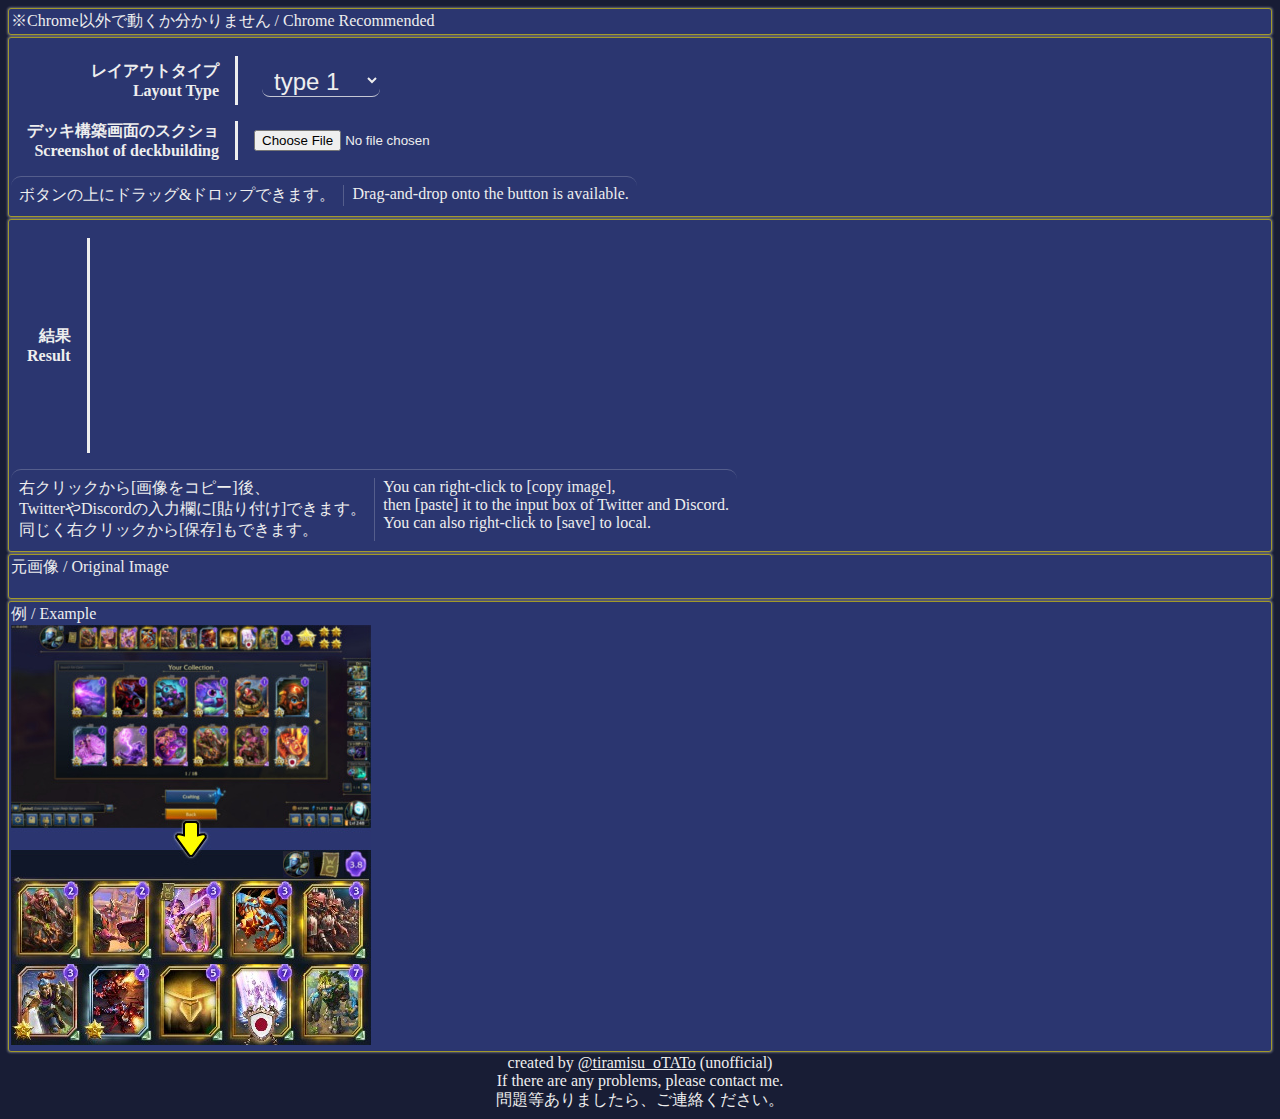
<file: index.html>
<!DOCTYPE html>
<html xmlns="http://www.w3.org/1999/xhtml" lang="ja" xml:lang="ja" xmlns:og="http://ogp.me/ns#">

<head>
	<meta charset="utf-8">
	<meta name="twitter:card" content="summary_large_image" />
	<meta name="twitter:creator" content="@tiramisu_oTATo" />
	<meta property="og:title" content="Twitter用ミニマスデッキ画像自動レイアウトツール" />
	<meta property="og:type" content="website" />
	<meta property="og:url" content="https://thiramisu.github.io/Minion-Masters-Deck-Image-Auto-Layout-Tool/index.html" />
	<meta property="og:image"
		content="https://thiramisu.github.io/Minion-Masters-Deck-Image-Auto-Layout-Tool/thumbnail.jpg" />
	<meta property="og:description" content="Twitterにミニマスのデッキを簡単にかっこよく載っけるためのツール" />
	<title>ミニマスデッキ画像自動レイアウトツール</title>
	<link rel="stylesheet" href="minimas.css" />
	<link rel="icon" type="image/png" href="icon.png" />
	<script src="minimas.js" defer></script>
</head>

<body>
	<div class="label">※Chrome以外で動くか分かりません / Chrome Recommended</div>
	<div class="label">
		<table class="filter--table">
			<tr>
				<th class="filter--th">レイアウトタイプ<br />Layout Type</th>
				<td class="filter--td">
					<select id="layout" class="input select">
						<option value="0">type 0</option>
						<option value="1">type 1</option>
						<option value="3">type 1-B</option>
						<option value="2">type 2</option>
					</select>
				</td>
			</tr>
			<tr>
				<th class="filter--th">デッキ構築画面のスクショ<br />Screenshot of deckbuilding</th>
				<td class="filter--td">
					<input type="file" accept=".png,.jpg" id="image">
				</td>
			</tr>
		</table>
		<div class="flex-row attention">
			<div>ボタンの上にドラッグ&ドロップできます。</div>
			<div class="vertical-line"></div>
			<div>Drag-and-drop onto the button is available.</div>
		</div>
	</div>
	<div class="label">
		<table class="filter--table">
			<tr>
				<th class="filter--th">結果<br />Result</th>
				<td class="filter--td">
					<div id="warning" class="warning"></div>
					<canvas id="canvas" class="canvas" width="360" height="195"></canvas>
				</td>
			</tr>
		</table>
		<div class="flex-row attention">
			<div>
				右クリックから[画像をコピー]後、<br />
				TwitterやDiscordの入力欄に[貼り付け]できます。<br />
				同じく右クリックから[保存]もできます。
			</div>
			<div class="vertical-line"></div>
			<div>
				You can right-click to [copy image],<br />
				then [paste] it to the input box of Twitter and Discord.<br />
				You can also right-click to [save] to local.
			</div>
		</div>
	</div>
	<div class="label">元画像 / Original Image<br />
		<img id="preview" class="preview">
	</div>
	<div class="label">例 / Example<br />
		<img src="example.jpg">
	</div>
	<footer class="center">created by <a href="https://twitter.com/tiramisu_oTATo" class="link">@tiramisu_oTATo</a>
		(unofficial)<br>If there are any problems, please contact me.<br>問題等ありましたら、ご連絡ください。</footer>
</body>

</html>
</file>
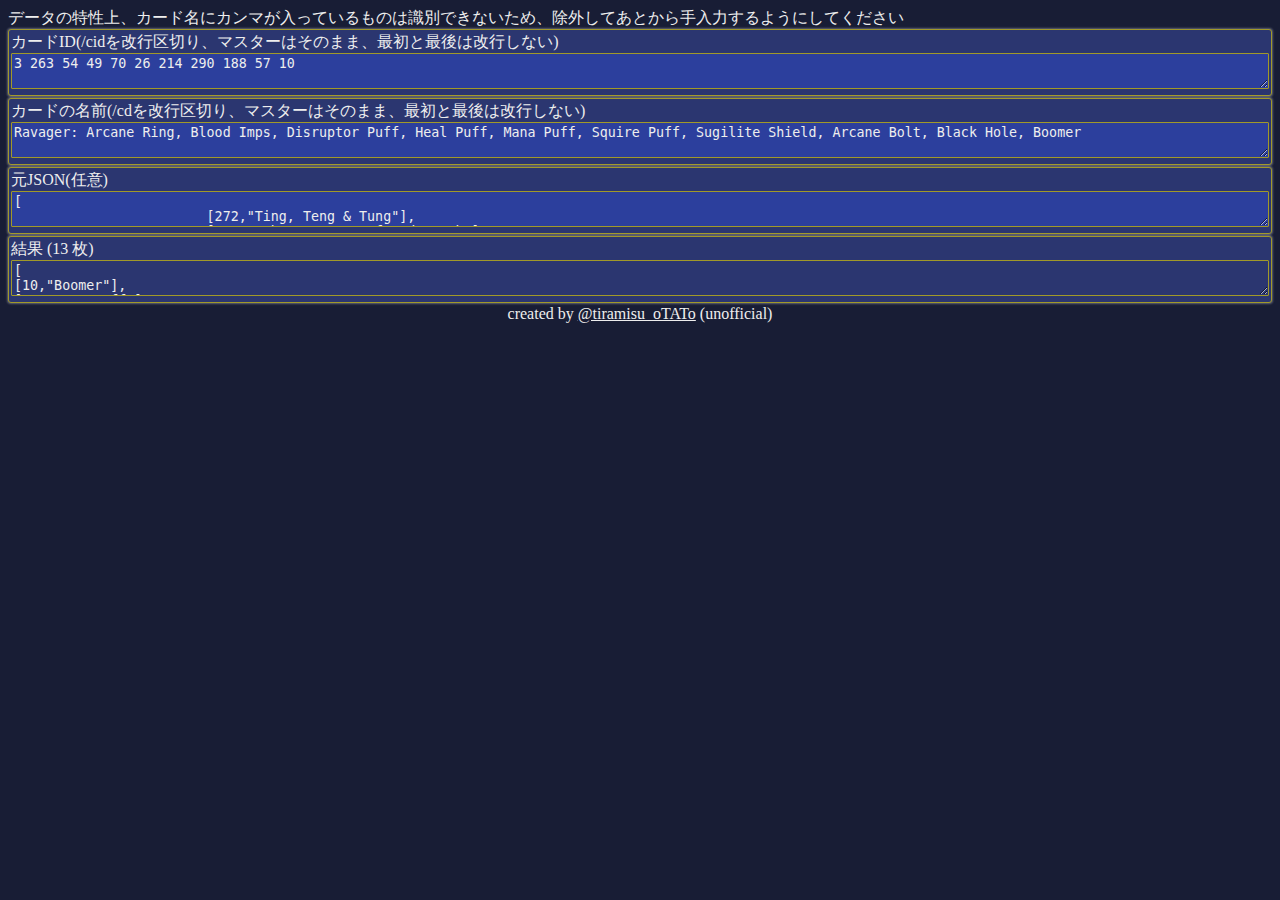
<file: card-list-getter.html>
<!DOCTYPE html>
<html xmlns="http://www.w3.org/1999/xhtml" lang="ja" xml:lang="ja" xmlns:og="http://ogp.me/ns#">

<head>
	<meta charset="utf-8">
	<title>ミニマスカードID取得ツール</title>
	<link rel="stylesheet" href="minimas.css" />
	<link rel="icon" type="image/png" href="icon.png" />
	<script src="card-list-getter.js" defer></script>
</head>

<body>
	<label>
		データの特性上、カード名にカンマが入っているものは識別できないため、除外してあとから手入力するようにしてください
	</label>
	<label class="label">
		カードID(/cidを改行区切り、マスターはそのまま、最初と最後は改行しない)<br />
		<textarea id="cid" class="textarea">3 263 54 49 70 26 214 290 188 57 10</textarea>
	</label>
	<label class="label">
		カードの名前(/cdを改行区切り、マスターはそのまま、最初と最後は改行しない)<br />
		<textarea id="cd"
			class="textarea">Ravager: Arcane Ring, Blood Imps, Disruptor Puff, Heal Puff, Mana Puff, Squire Puff, Sugilite Shield, Arcane Bolt, Black Hole, Boomer</textarea>
	</label>
	<label class="label">
		元JSON(任意)<br />
		<textarea id="default-json" class="textarea">[
			[272,"Ting, Teng & Tung"],
			[275,"Jahun, Keeper of Jadespark"],
			[299,"Mar'Dred, Prince of Nightmares"]
]</textarea>
	</label>
	<label class="label">
		結果 (<span id="card-count">0</span> 枚)<br />
		<textarea id="output" class="textarea" readonly></textarea>
	</label>
	<footer class="center">created by <a href="https://twitter.com/tiramisu_oTATo" class="link">@tiramisu_oTATo</a>
		(unofficial)</footer>
</body>

</html>
</file>
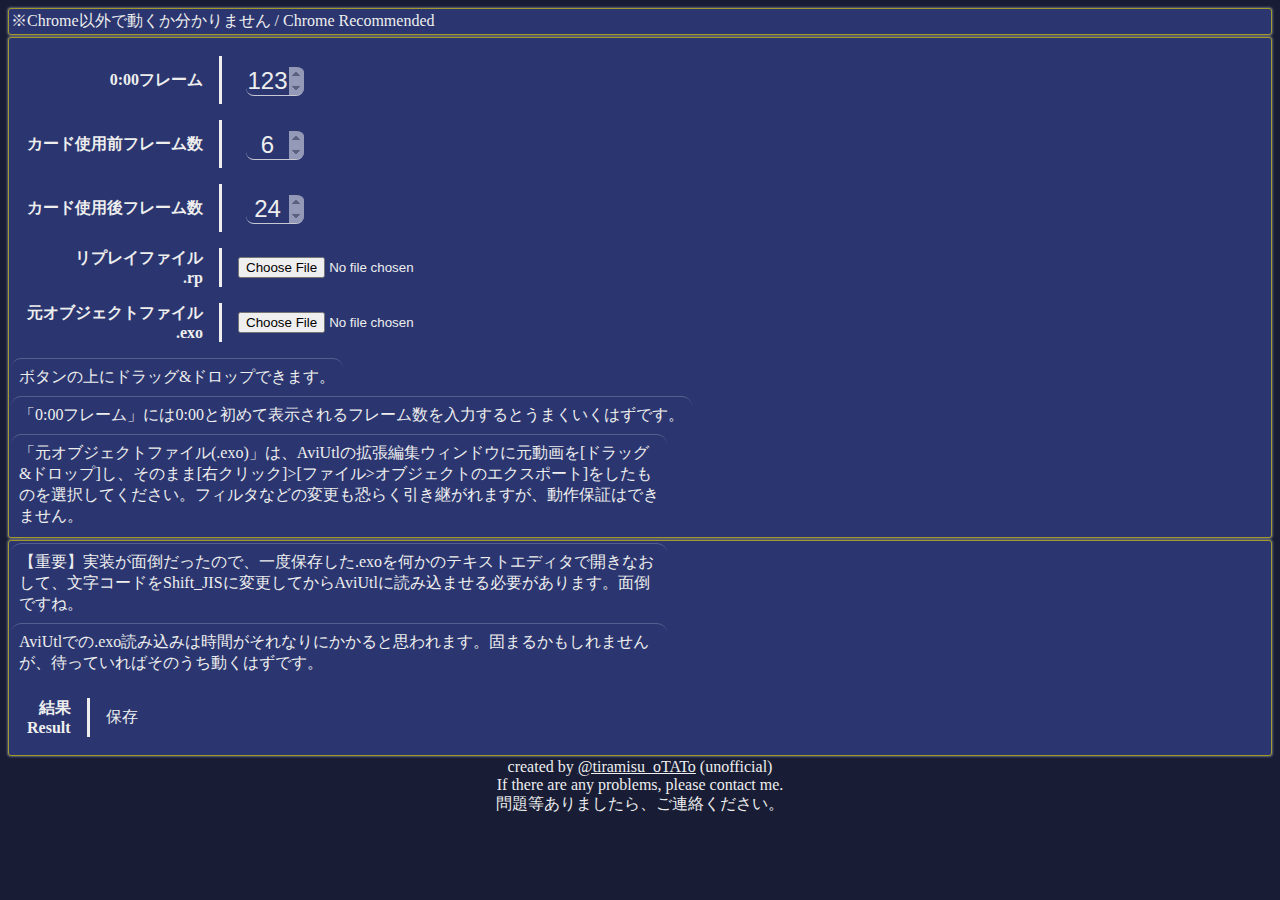
<file: exo_getter.html>
<!DOCTYPE html>
<html xmlns="http://www.w3.org/1999/xhtml" lang="ja" xml:lang="ja" xmlns:og="http://ogp.me/ns#">

<head>
  <meta charset="utf-8">
  <title>ミニマスリプレイからの.exo取得ツール</title>
  <link rel="stylesheet" href="minimas.css" />
  <link rel="icon" type="image/png" href="icon.png" />
  <script src="exo_getter.js" defer></script>
</head>

<body>
  <div class="label">※Chrome以外で動くか分かりません / Chrome Recommended</div>
  <div class="label">
    <table class="filter--table">
      <tr>
        <th class="filter--th">0:00フレーム</th>
        <td class="filter--td">
          <input id="delta-frame" type="number" value="123" class="number2">
        </td>
      </tr>
      <tr>
        <th class="filter--th">カード使用前フレーム数</th>
        <td class="filter--td">
          <input id="frame-count-before-card-using" type="number" value="6" class="number2">
        </td>
      </tr>
      <tr>
        <th class="filter--th">カード使用後フレーム数</th>
        <td class="filter--td">
          <input id="frame-count-after-card-using" type="number" value="24" class="number2">
        </td>
      </tr>
      <tr>
        <th class="filter--th">リプレイファイル<br />.rp</th>
        <td class="filter--td">
          <input type="file" accept=".rp" id="replay-file">
        </td>
      </tr>
      <tr>
        <th class="filter--th">元オブジェクトファイル<br />.exo</th>
        <td class="filter--td">
          <input type="file" accept=".exo" id="exo-file">
        </td>
      </tr>
    </table>
    <div class="flex-row attention">
      <div>ボタンの上にドラッグ&ドロップできます。</div>
    </div>
    <div class="flex-row attention">
      <div>「0:00フレーム」には0:00と初めて表示されるフレーム数を入力するとうまくいくはずです。</div>
    </div>
    <div class="flex-row attention">
      <div class="attention-child">
        「元オブジェクトファイル(.exo)」は、AviUtlの拡張編集ウィンドウに元動画を[ドラッグ&ドロップ]し、そのまま[右クリック]>[ファイル>オブジェクトのエクスポート]をしたものを選択してください。フィルタなどの変更も恐らく引き継がれますが、動作保証はできません。
      </div>
    </div>
  </div>
  <div class="label">
    <div class="flex-row attention">
      <div class="attention-child">
        【重要】実装が面倒だったので、一度保存した.exoを何かのテキストエディタで開きなおして、文字コードをShift_JISに変更してからAviUtlに読み込ませる必要があります。面倒ですね。
      </div>
    </div>
    <div class="flex-row attention">
      <div class="attention-child">
        AviUtlでの.exo読み込みは時間がそれなりにかかると思われます。固まるかもしれませんが、待っていればそのうち動くはずです。
      </div>
    </div>
    <table class="filter--table">
      <tr>
        <th class="filter--th">結果<br />Result</th>
        <td class="filter--td">
          <div id="warning" class="warning"></div>
          <a id="result" class="link">保存</a>
        </td>
      </tr>
    </table>
  </div>
  <footer class="center">created by <a href="https://twitter.com/tiramisu_oTATo" class="link">@tiramisu_oTATo</a>
    (unofficial)<br>If there are any problems, please contact me.<br>問題等ありましたら、ご連絡ください。</footer>
</body>

</html>
</file>
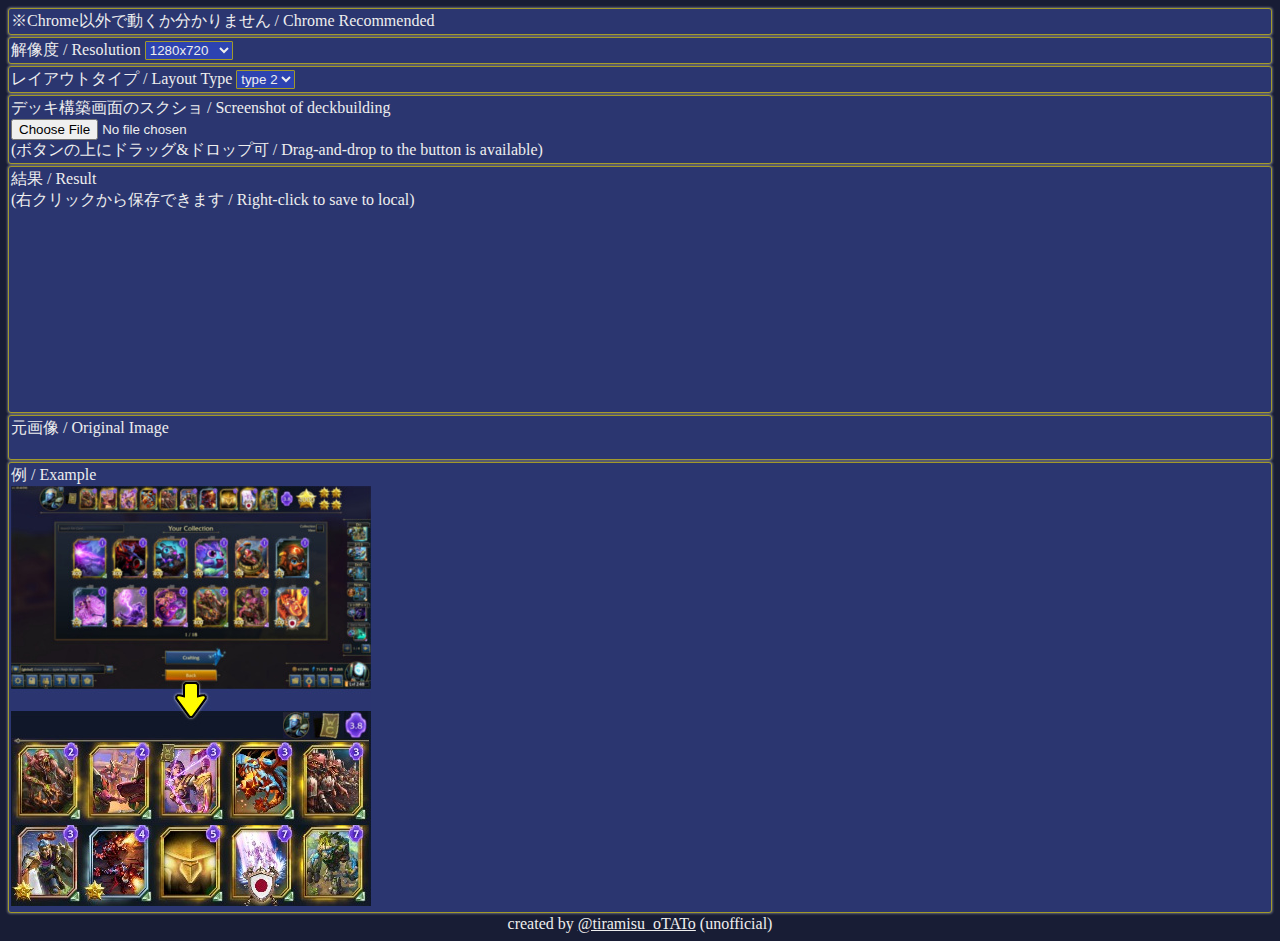
<file: index copy.html>
<!DOCTYPE html>
<html xmlns="http://www.w3.org/1999/xhtml" lang="ja" xml:lang="ja" xmlns:og="http://ogp.me/ns#">

<head>
	<meta charset="utf-8">
	<meta name="twitter:card" content="summary_large_image" />
	<meta name="twitter:creator" content="@tiramisu_oTATo" />
	<meta property="og:title" content="Minion Masters Deck Image Auto Layout Tool for Twitter" />
	<meta property="og:type" content="website" />
	<meta property="og:url" content="https://usuba.rosx.net/MinionMasters" />
	<meta property="og:image" content="https://usuba.rosx.net/MinionMasters/thumbnail.jpg" />
	<meta property="og:description" content="Relayouting Tool of Minion Masters' Deck Image to visualize cooler and easier on Twitter / Twitterにミニマスのデッキを簡単にかっこよく載っけるためのツール"/>
	<title>ミニマスデッキ画像自動レイアウトツール / Minion Masters Deck Image Auto Layout Tool</title>
	<script src="minimas.js"></script>
	<style>
		body {
			background-color: rgb(24, 29, 53);
			color: #eee;
			display: flex;
			flex-direction: column;
		}

		.canvas {
			height: 195px;
			width: 360px;
		}

		.label {
			background-color: rgb(43, 54, 112);
			border: 1px solid #a19929;
			border-radius: 3px;
			box-shadow: 0 0 2px 1px rgba(255, 255, 255, 0.3);
			margin-bottom: 2px;
			padding: 2px;
		}

		.select {
			background-color: rgb(45, 67, 177);
			color: #eee;
			border: 1px solid #a19929;
			border-radius: 1px;
		}

		.preview {
			width: 100%;
		}

		.link,
		.link:visited {
			color: #eee;
			text-decoration: underline
		}

		.center {
			text-align: center;
		}
	</style>
</head>

<body>
	<div class="label">※Chrome以外で動くか分かりません / Chrome Recommended</div>
	<label class="label"><span class="title">解像度 / Resolution</span>
		<select id="resolution" class="select">
			<option value="100">1280x720</option>
			<option value="150">1920x1080</option>
		</select>
	</label>
	<label class="label"><span class="title">レイアウトタイプ / Layout Type</span>
		<select id="layout" class="select">
			<option value="0">type 1</option>
			<option value="1">type 2</option>
		</select>
	</label>
	<label class="label">
		デッキ構築画面のスクショ / Screenshot of deckbuilding<br />
		<input type="file" accept=".png,.jpg" id="image"><br />
		(ボタンの上にドラッグ&ドロップ可 / Drag-and-drop to the button is available)
	</label>
	<div class="label">結果 / Result<br />
		(右クリックから保存できます / Right-click to save to local)<br />
		<canvas id="canvas" class="canvas" width="360" height="195"></canvas>
	</div>
	<div class="label">元画像 / Original Image<br />
		<img id="preview" class="preview">
	</div>
	<div class="label">例 / Example<br />
		<img src="example.jpg">
	</div>
	<footer class="center">created by <a href="https://twitter.com/tiramisu_oTATo" class="link">@tiramisu_oTATo</a> (unofficial)</footer>
</body>

</html>
</file>
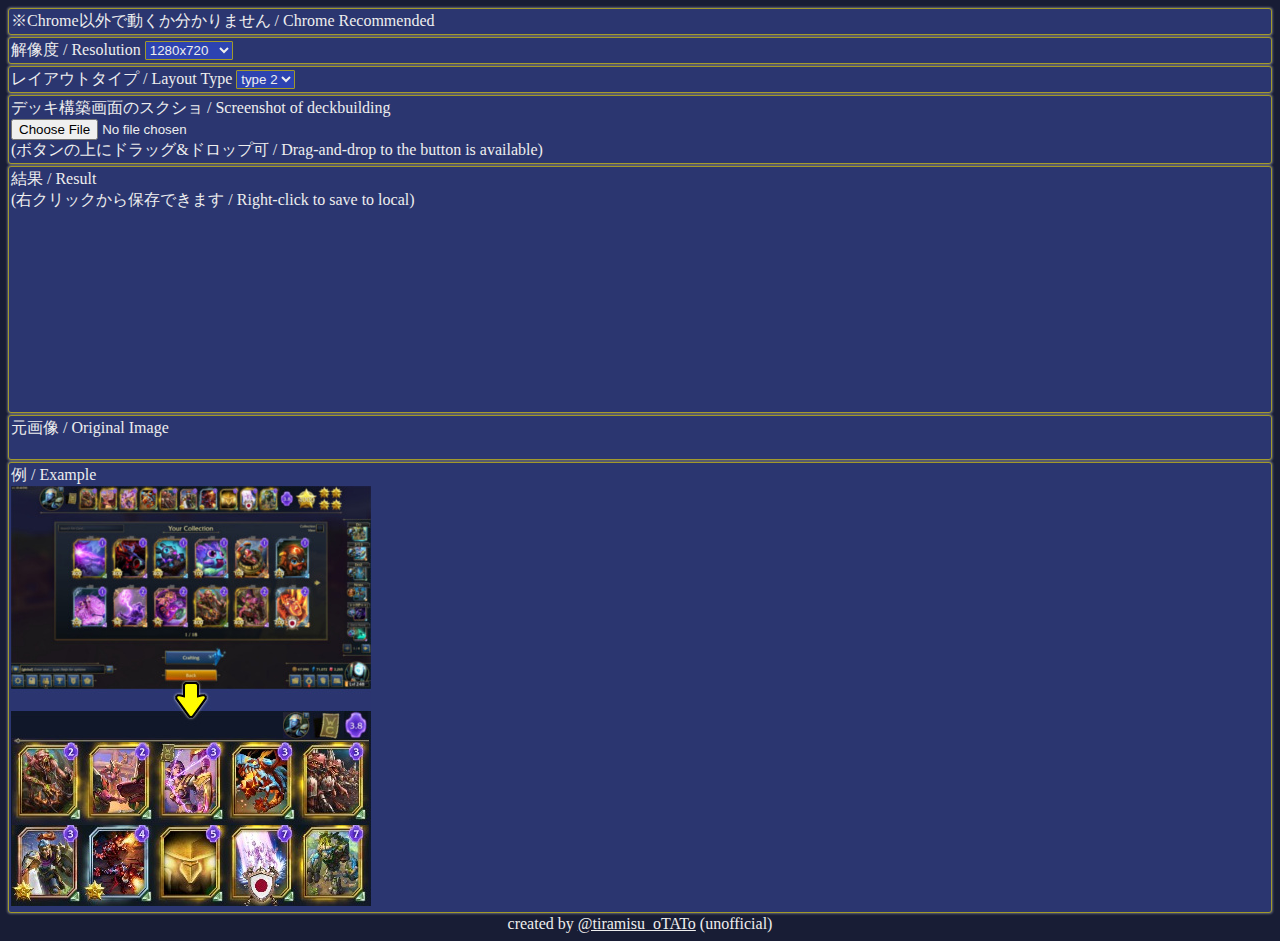
<file: index en.html>
<!DOCTYPE html>
<html xmlns="http://www.w3.org/1999/xhtml" lang="ja" xml:lang="ja" xmlns:og="http://ogp.me/ns#">

<head>
	<meta charset="utf-8">
	<meta name="twitter:card" content="summary_large_image" />
	<meta name="twitter:creator" content="@tiramisu_oTATo" />
	<meta property="og:title" content="Minion Masters Deck Image Auto Layout Tool for Twitter" />
	<meta property="og:type" content="website" />
	<meta property="og:url" content="https://thiramisu.github.io/Minion-Masters-Deck-Image-Auto-Layout-Tool/index_en.html" />
	<meta property="og:image" content="https://thiramisu.github.io/Minion-Masters-Deck-Image-Auto-Layout-Tool/thumbnail.jpg" />
	<meta property="og:description" content="Relayouting Tool of Minion Masters' Deck Image to visualize cooler and easier on Twitter / Twitterにミニマスのデッキを簡単にかっこよく載っけるためのツール"/>
	<title>ミニマスデッキ画像自動レイアウトツール / Minion Masters Deck Image Auto Layout Tool</title>
	<script src="minimas.js"></script>
	<style>
		body {
			background-color: rgb(24, 29, 53);
			color: #eee;
			display: flex;
			flex-direction: column;
		}

		.canvas {
			height: 195px;
			width: 360px;
		}

		.label {
			background-color: rgb(43, 54, 112);
			border: 1px solid #a19929;
			border-radius: 3px;
			box-shadow: 0 0 2px 1px rgba(255, 255, 255, 0.3);
			margin-bottom: 2px;
			padding: 2px;
		}

		.select {
			background-color: rgb(45, 67, 177);
			color: #eee;
			border: 1px solid #a19929;
			border-radius: 1px;
		}

		.preview {
			width: 100%;
		}

		.link,
		.link:visited {
			color: #eee;
			text-decoration: underline
		}

		.center {
			text-align: center;
		}
	</style>
</head>

<body>
	<div class="label">※Chrome以外で動くか分かりません / Chrome Recommended</div>
	<label class="label"><span class="title">解像度 / Resolution</span>
		<select id="resolution" class="select">
			<option value="100">1280x720</option>
			<option value="150">1920x1080</option>
		</select>
	</label>
	<label class="label"><span class="title">レイアウトタイプ / Layout Type</span>
		<select id="layout" class="select">
			<option value="0">type 1</option>
			<option value="1">type 2</option>
		</select>
	</label>
	<label class="label">
		デッキ構築画面のスクショ / Screenshot of deckbuilding<br />
		<input type="file" accept=".png,.jpg" id="image"><br />
		(ボタンの上にドラッグ&ドロップ可 / Drag-and-drop to the button is available)
	</label>
	<div class="label">結果 / Result<br />
		(右クリックから保存できます / Right-click to save to local)<br />
		<canvas id="canvas" class="canvas" width="360" height="195"></canvas>
	</div>
	<div class="label">元画像 / Original Image<br />
		<img id="preview" class="preview">
	</div>
	<div class="label">例 / Example<br />
		<img src="example.jpg">
	</div>
	<footer class="center">created by <a href="https://twitter.com/tiramisu_oTATo" class="link">@tiramisu_oTATo</a> (unofficial)</footer>
</body>

</html>
</file>
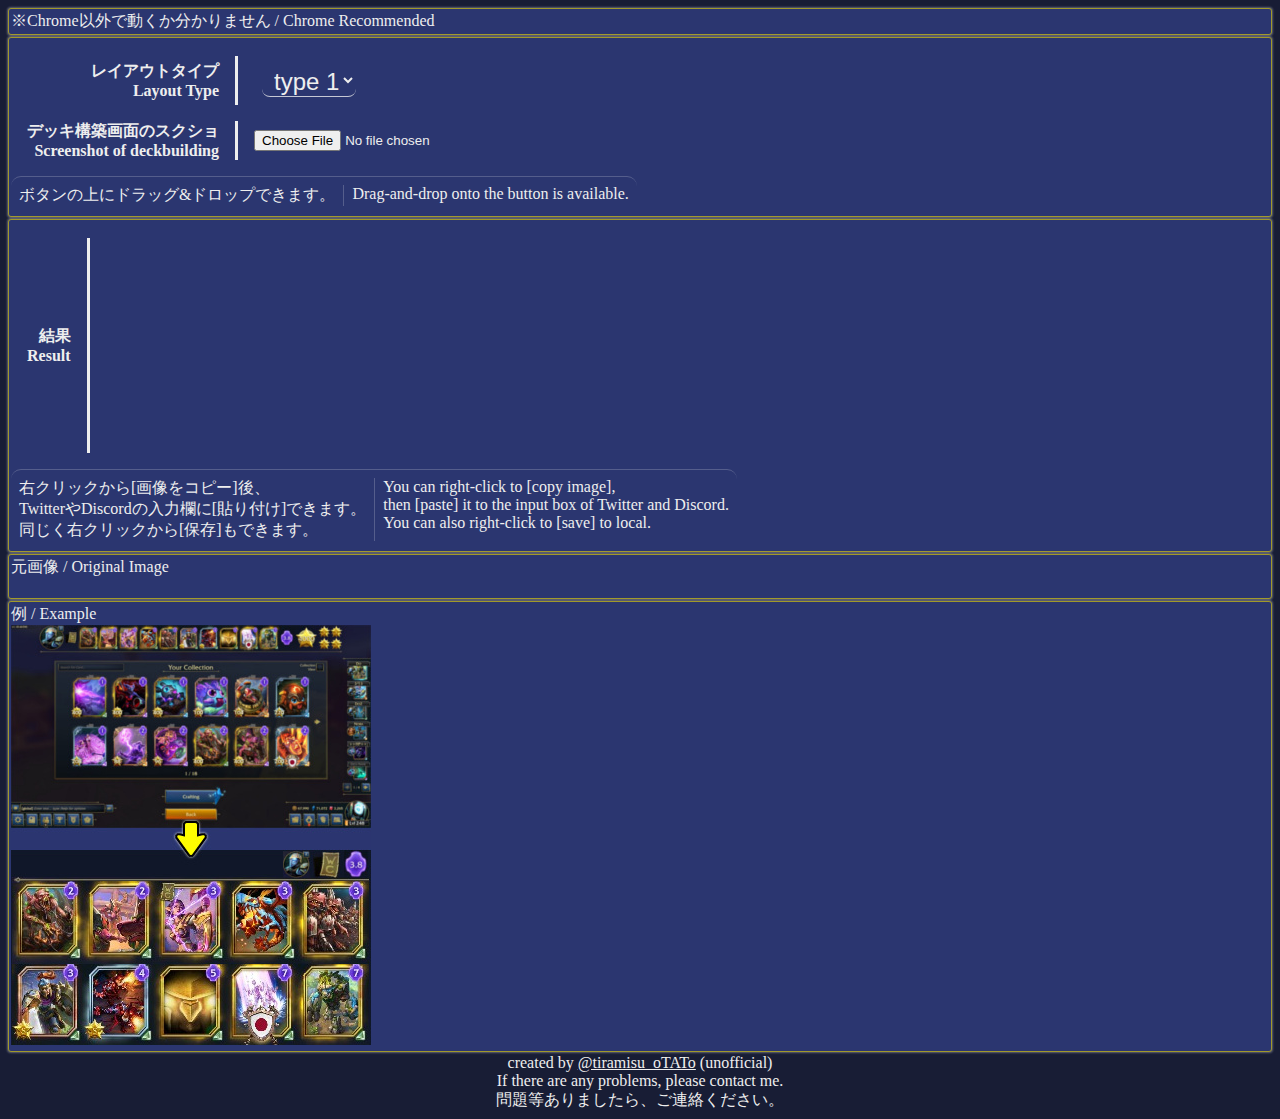
<file: index_en.html>
<!DOCTYPE html>
<html xmlns="http://www.w3.org/1999/xhtml" lang="ja" xml:lang="ja" xmlns:og="http://ogp.me/ns#">

<head>
	<meta charset="utf-8">
	<meta name="twitter:card" content="summary_large_image" />
	<meta name="twitter:creator" content="@tiramisu_oTATo" />
	<meta property="og:title" content="Minion Masters Deck Image Auto Layout Tool for Twitter" />
	<meta property="og:type" content="website" />
	<meta property="og:url"
		content="https://thiramisu.github.io/Minion-Masters-Deck-Image-Auto-Layout-Tool/index_en.html" />
	<meta property="og:image"
		content="https://thiramisu.github.io/Minion-Masters-Deck-Image-Auto-Layout-Tool/thumbnail.jpg" />
	<meta property="og:description"
		content="Relayouting Tool of Minion Masters' Deck Image to visualize cooler and easier on Twitter" />
	<title>Minion Masters Deck Image Auto Layout Tool</title>
	<link rel="stylesheet" href="minimas.css" />
	<link rel="icon" type="image/png" href="icon.png" />
	<script src="minimas.js" defer></script>
</head>

<body>
	<div class="label">※Chrome以外で動くか分かりません / Chrome Recommended</div>
	<div class="label">
		<table class="filter--table">
			<tr>
				<th class="filter--th">レイアウトタイプ<br />Layout Type</th>
				<td class="filter--td">
					<select id="layout" class="input select">
						<option value="0">type 0</option>
						<option value="1">type 1</option>
					</select>
				</td>
			</tr>
			<tr>
				<th class="filter--th">デッキ構築画面のスクショ<br />Screenshot of deckbuilding</th>
				<td class="filter--td">
					<input type="file" accept=".png,.jpg" id="image">
				</td>
			</tr>
		</table>
		<div class="flex-row attention">
			<div>ボタンの上にドラッグ&ドロップできます。</div>
			<div class="vertical-line"></div>
			<div>Drag-and-drop onto the button is available.</div>
		</div>
	</div>
	<div class="label">
		<table class="filter--table">
			<tr>
				<th class="filter--th">結果<br />Result</th>
				<td class="filter--td">
					<div id="warning" class="warning"></div>
					<canvas id="canvas" class="canvas" width="360" height="195"></canvas>
				</td>
			</tr>
		</table>
		<div class="flex-row attention">
			<div>
				右クリックから[画像をコピー]後、<br />
				TwitterやDiscordの入力欄に[貼り付け]できます。<br />
				同じく右クリックから[保存]もできます。
			</div>
			<div class="vertical-line"></div>
			<div>
				You can right-click to [copy image],<br />
				then [paste] it to the input box of Twitter and Discord.<br />
				You can also right-click to [save] to local.
			</div>
		</div>
	</div>
	<div class="label">元画像 / Original Image<br />
		<img id="preview" class="preview">
	</div>
	<div class="label">例 / Example<br />
		<img src="example.jpg">
	</div>
	<footer class="center">created by <a href="https://twitter.com/tiramisu_oTATo" class="link">@tiramisu_oTATo</a>
		(unofficial)<br>If there are any problems, please contact me.<br>問題等ありましたら、ご連絡ください。</footer>
</body>

</html>
</file>
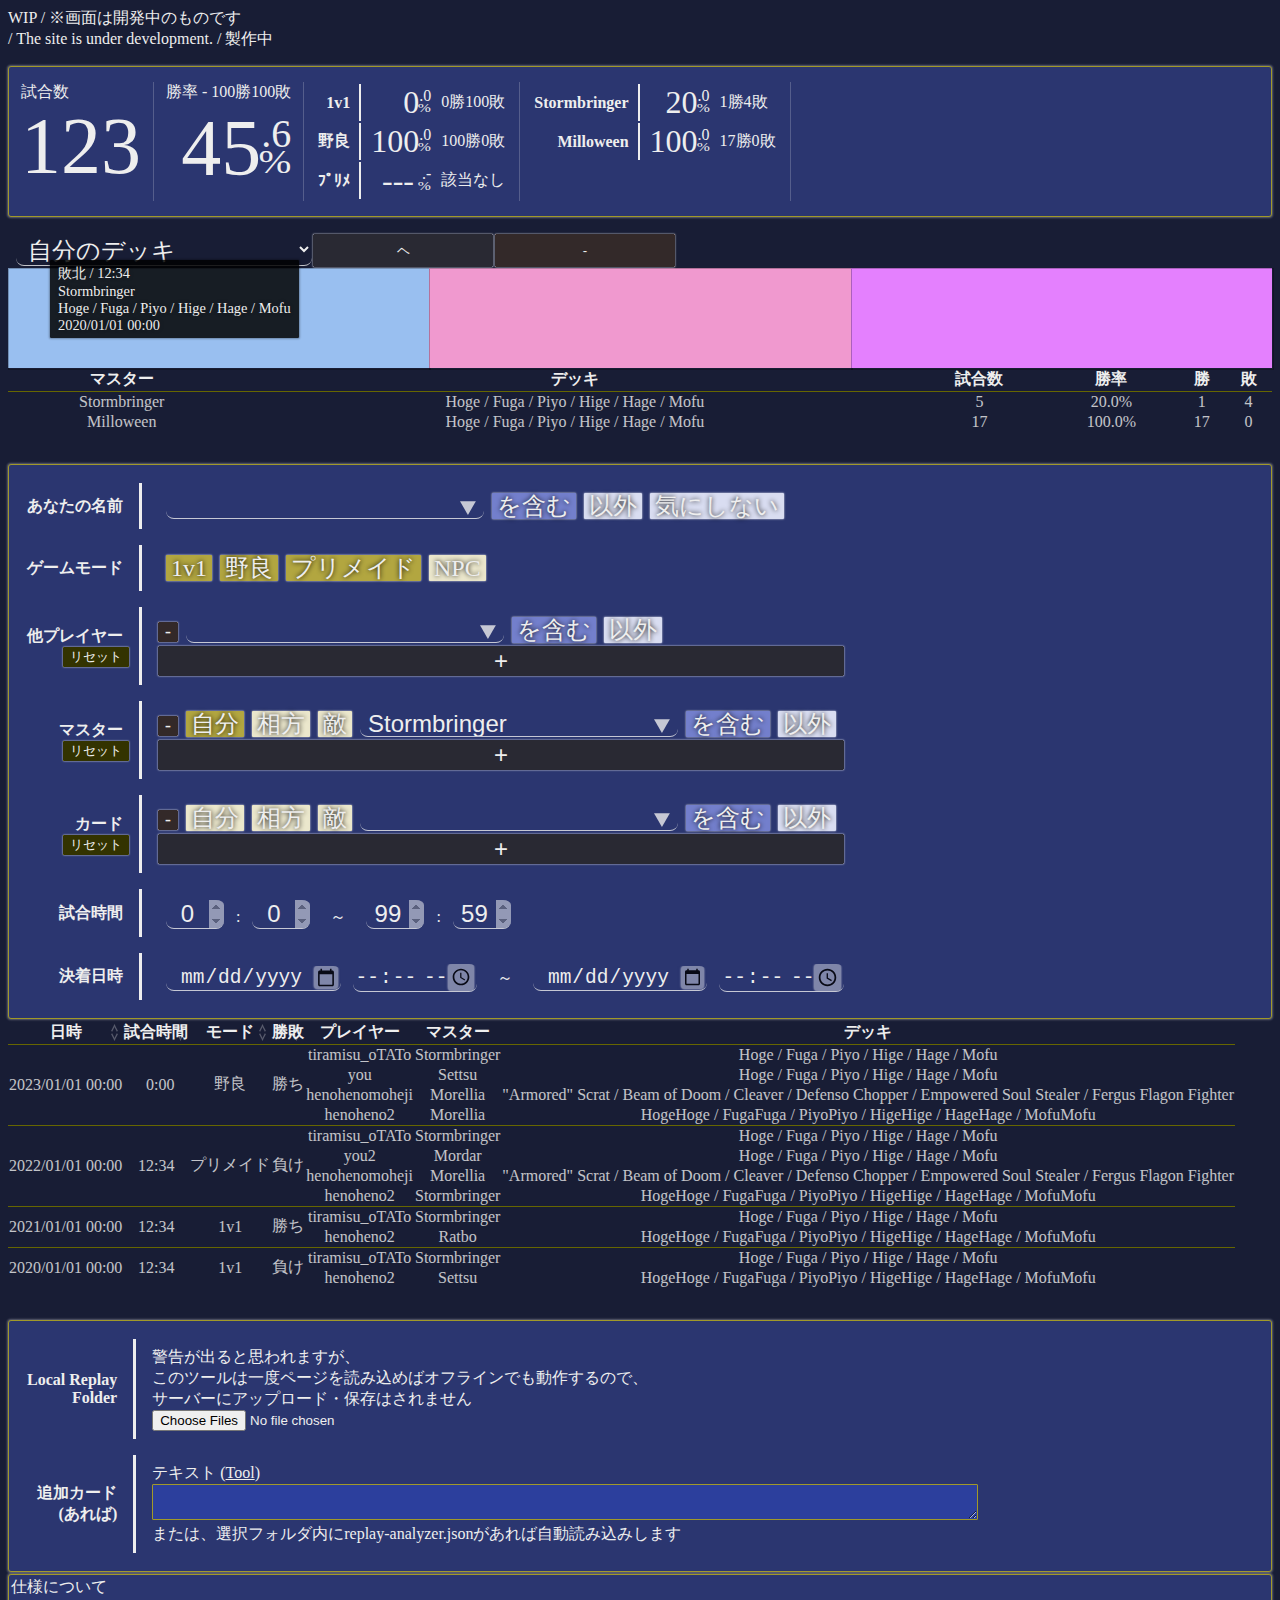
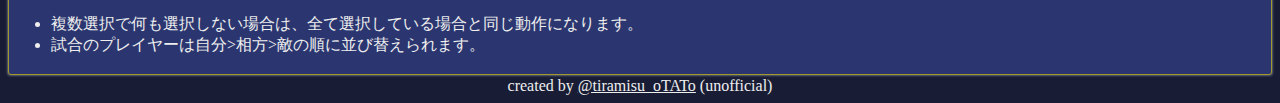
<file: replay-analyzer-demo.html>
<!DOCTYPE html>
<html xmlns="http://www.w3.org/1999/xhtml" lang="ja" xml:lang="ja" xmlns:og="http://ogp.me/ns#">

<head>
  <meta charset="utf-8">
  <title>Minion Masters リプレイ分析ツール</title>
  <link rel="stylesheet" href="minimas.css" />
  <link rel="icon" type="image/png" href="icon.png" />
</head>

<body>
  <div>WIP / ※画面は開発中のものです<div class=""></div> / The site is under development. / 製作中</div>
  <div class="label summary-box">
    <div class="summary--child">試合数
      <div class="match-count">123</div>
    </div>
    <div class="summary--child">勝率 - 100勝100敗
      <div class="win-rate">45<span class="win-rate--super">.6</span><span class="win-rate--percent">%</span>
      </div>
    </div>
    <table class="summary--child">
      <tr>
        <th class="summary--th">1v1</th>
        <td class="win-rate win-rate--small summary--td">0<span class="win-rate--span"><span
              class="win-rate--super">.0</span><span class="win-rate--percent">%</span></span>
        </td>
        <td class="summary--td">0勝100敗</td>
      <tr>
        <th class="summary--th">野良</th>
        <td class="win-rate win-rate--small summary--td">100<span class="win-rate--span"><span
              class="win-rate--super">.0</span><span class="win-rate--percent">%</span></span>
        </td>
        <td class="summary--td">100勝0敗</td>
      <tr>
        <th class="summary--th">ﾌﾟﾘﾒ</th>
        <td class="win-rate win-rate--small summary--td">--- <span class="win-rate--span"><span
              class="win-rate--super">.-</span><span class="win-rate--percent">%</span></span>
        </td>
        <td class="summary--td">該当なし</td>
    </table>
    <table class="summary--child">
      <tr>
        <th class="summary--th">Stormbringer</th>
        <td class="win-rate win-rate--small summary--td">20<span class="win-rate--span"><span
              class="win-rate--super">.0</span><span class="win-rate--percent">%</span></span>
        </td>
        <td class="summary--td">1勝4敗</td>
      <tr>
        <th class="summary--th">Milloween</th>
        <td class="win-rate win-rate--small summary--td">100<span class="win-rate--span"><span
              class="win-rate--super">.0</span><span class="win-rate--percent">%</span></span>
        </td>
        <td class="summary--td">17勝0敗</td>
    </table>
    <!--div class="summary--child">使用中デッキ
      <div>a / b / c / d / e / f / g</div>
    </div-->
  </div>
  <div class="flex-row">
    <select id="graph-selector" class="input">
      <option class="graph-selector--option">自分のマスター
        <!--マスター名,試合数,勝率-->
      </option>
      <option class="graph-selector--option" selected>自分のデッキ
        <!--マスター,デッキ,試合数,勝率-->
      </option>
      <option class="graph-selector--option">自分のカード
        <!--カード名,試合数,勝率-->
      </option>
      <option class="graph-selector--option">自分以外の使用マスター
        <!--マスター名,延べ試合数-->
      </option>
      <option class="graph-selector--option">自分以外の使用カード
        <!--カード名,延べ枚数-->
      </option>
      <option class="graph-selector--option">試合時間
        <!--最短,最長,時間ごとの勝率-->
      </option>
      <option class="graph-selector--option">ゲームモード
        <!--ゲームモード名,試合数,勝率-->
      </option>
    </select>
    <button class="button add-summary">ヘ</button>
    <button class="button remove-summary">-</button>
  </div>
  <div id="graph" class="graph master">
    <div id="template--graph-fragment" class="graph-fragment" hidden></div>
    <div class="graph-fragment" data-master="Stormbringer"></div>
    <div class="graph-fragment" data-master="Ratbo"></div>
    <div class="graph-fragment" data-master="Milloween"></div>
    <div class="graph-tooltip" style="bottom: 30px; left: 42px;">
      <div>敗北 / 12:34</div>
      <div>Stormbringer</div>
      <div>Hoge / Fuga / Piyo / Hige / Hage / Mofu</div>
      <div>2020/01/01 00:00</div>
    </div>
  </div>
  <table class="detail-table">
    <thead class="detail-table--thead">
      <tr>
        <th>マスター</th>
        <th>デッキ</th>
        <th>試合数
          <!--times-->
        </th>
        <th>勝率</th>
        <th>勝</th>
        <th>敗</th>
      </tr>
    <tbody class="detail-table--tbody deck-table--tbody stripe-tbody">
      <tr>
        <td>Stormbringer</td>
        <td>Hoge / Fuga / Piyo / Hige / Hage / Mofu</td>
        <td>5</td>
        <td>20.0%</td>
        <td>1</td>
        <td>4</td>
      </tr>
      <tr>
        <td>Milloween</td>
        <td>Hoge / Fuga / Piyo / Hige / Hage / Mofu</td>
        <td>17</td>
        <td>100.0%</td>
        <td>17</td>
        <td>0</td>
      </tr>
  </table>
  <div class="label">
    <table class="filter--table">
      <tr>
        <th class="filter--th">あなたの名前</th>
        <td class="filter--td">
          <div class="fieldset">
            <input id="filter-your-name" list="player-names" class="input" />
            <label><input type="radio" name="filter-you" checked hidden><span
                class="radio-label button">を含む</span></label>
            <label><input type="radio" name="filter-you" hidden><span class="radio-label button">以外</span></label>
            <label><input type="radio" name="filter-you" hidden><span class="radio-label button">気にしない</span></label>
          </div>
        </td>
      <tr>
        <th class="filter--th">ゲームモード</th>
        <td class="filter--td">
          <div class="fieldset">
            <label><input type="checkbox" name="filter-game-mode" hidden checked><span
                class="checkbox-label button">1v1</span></label>
            <label><input type="checkbox" name="filter-game-mode" hidden checked><span
                class="checkbox-label button">野良</span></label>
            <label><input type="checkbox" name="filter-game-mode" hidden checked><span
                class="checkbox-label button">プリメイド</span></label>
            <label><input type="checkbox" name="filter-game-mode" hidden><span
                class="checkbox-label button">NPC</span></label>
          </div>
        </td>
      <tr>
        <th class="filter--th">他プレイヤー<br /><button id="filter-player-reset" class="button reset">リセット</button></th>
        <td class="filter--td">
          <div class="fieldset">
            <button class="button remove">-</button>
            <input id="filter-player-name" list="player-names" class="input" />
            <label><input type="radio" name="filter-player" checked hidden><span
                class="radio-label button">を含む</span></label>
            <label><input type="radio" name="filter-player" hidden><span class="radio-label button">以外</span></label>
          </div>
          <button id="filter-player-add" class="button add">+</button>
        </td>
      <tr>
        <th class="filter--th">マスター<br /><button id="filter-master-reset" class="button reset">リセット</button></th>
        <td class="filter--td">
          <div class="fieldset">
            <button class="button remove">-</button>
            <label><input type="checkbox" name="filter-master-player" hidden checked><span
                class="checkbox-label button">自分</span></label>
            <label><input type="checkbox" name="filter-master-player" hidden><span
                class="checkbox-label button">相方</span></label>
            <label><input type="checkbox" name="filter-master-player" hidden><span
                class="checkbox-label button">敵</span></label>
            <input id="filter-card-name" list="master-names" class="input" value="Stormbringer" />
            <label><input type="radio" name="filter-master" checked hidden><span
                class="radio-label button">を含む</span></label>
            <label><input type="radio" name="filter-master" hidden><span class="radio-label button">以外</span></label>
          </div>
          <button id="filter-master-add" class="button add">+</button>
        </td>
      <tr>
        <th class="filter--th">カード<br /><button id="filter-card-reset" class="button reset">リセット</button></th>
        <td class="filter--td">
          <div class="fieldset">
            <button class="button remove">-</button>
            <label><input type="checkbox" name="filter-card-player" hidden><span
                class="checkbox-label button">自分</span></label>
            <label><input type="checkbox" name="filter-card-player" hidden><span
                class="checkbox-label button">相方</span></label>
            <label><input type="checkbox" name="filter-card-player" hidden><span
                class="checkbox-label button">敵</span></label>
            <input id="filter-card-name" list="card-names" class="input" />
            <label><input type="radio" name="filter-card" checked hidden><span
                class="radio-label button">を含む</span></label>
            <label><input type="radio" name="filter-card" hidden><span class="radio-label button">以外</span></label>
          </div>
          <button id="filter-card-add" class="button add">+</button>
        </td>
      <tr>
        <th class="filter--th">試合時間</th>
        <td class="filter--td">
          <input type="number" id="filter-gt-mins" step="1" min="0" max="99" value="0" class="number2" />
          <span class="spacing1">:</span>
          <input type="number" id="filter-gt-secs" min="0" max="59" value="0" class="number2" />
          <span class="spacing2">～</span>
          <input type="number" id="filter-lt-mins" min="0" max="99" value="99" class="number2" />
          <span class="spacing1">:</span>
          <input type="number" id="filter-lt-secs" min="0" max="59" value="59" class="number2" />
        </td>
      <tr>
        <th class="filter--th">決着日時</th>
        <td class="filter--td">
          <input type="date" id="filter-begin-date" class="date calendar-picker" />
          <input type="time" id="filter-begin-time" class="time calendar-picker" />
          <span class="spacing2">～</span>
          <input type="date" id="filter-end-date" class="date calendar-picker" />
          <input type="time" id="filter-end-time" class="time calendar-picker" />
        </td>
    </table>
  </div>
  <template id="filter-option">
    <div class="fieldset">
      <button class="button remove">-</button>
      <input id="filter-player-name" list="player-names" class="input" />
      <label><input type="radio" name="filter-player" checked><span class="tag">を含む</span></label>
      <label><input type="radio" name="filter-player"><span class="tag">以外</span></label>
    </div>
  </template>
  <div>
    <!--自分を一行目、味方を2行目に-->
    <table id="replay-list" class="detail-table">
      <thead class="detail-table--thead">
        <tr>
          <th class="sortable-th">日時</th>
          <th class="sortable-th">試合時間</th>
          <th class="sortable-th">モード</th>
          <th class="sortable-th">勝敗</th>
          <th>プレイヤー</th>
          <th>マスター</th>
          <th>デッキ</th>
        </tr>
      </thead>
      <tbody class="detail-table--tbody all-table--tbody team-battle win">
        <tr>
          <td rowspan="4">2023/01/01 00:00</td>
          <td rowspan="4"><span class="spacer0">0</span>0:00</td>
          <td rowspan="4">野良</td>
          <td rowspan="4">勝ち</td>
          <td>tiramisu_oTATo</td>
          <td>Stormbringer</td>
          <td>Hoge / Fuga / Piyo / Hige / Hage / Mofu</td>
        </tr>
        <tr>
          <td>you</td>
          <td>Settsu</td>
          <td>Hoge / Fuga / Piyo / Hige / Hage / Mofu</td>
        </tr>
        <tr>
          <td>henohenomoheji</td>
          <td>Morellia</td>
          <td>"Armored" Scrat / Beam of Doom / Cleaver / Defenso Chopper / Empowered Soul Stealer / Fergus Flagon
            Fighter</td>
        </tr>
        <tr>
          <td>henoheno2</td>
          <td>Morellia</td>
          <td>HogeHoge / FugaFuga / PiyoPiyo / HigeHige / HageHage / MofuMofu</td>
        </tr>
      <tbody class="detail-table--tbody all-table--tbody team-battle lose">
        <tr>
          <td rowspan="4">2022/01/01 00:00</td>
          <td rowspan="4">12:34</td>
          <td rowspan="4">プリメイド</td>
          <td rowspan="4">負け</td>
          <td>tiramisu_oTATo</td>
          <td>Stormbringer</td>
          <td>Hoge / Fuga / Piyo / Hige / Hage / Mofu</td>
        </tr>
        <tr>
          <td>you2</td>
          <td>Mordar</td>
          <td>Hoge / Fuga / Piyo / Hige / Hage / Mofu</td>
        </tr>
        <tr>
          <td>henohenomoheji</td>
          <td>Morellia</td>
          <td>"Armored" Scrat / Beam of Doom / Cleaver / Defenso Chopper / Empowered Soul Stealer / Fergus Flagon
            Fighter</td>
        </tr>
        <tr>
          <td>henoheno2</td>
          <td>Stormbringer</td>
          <td>HogeHoge / FugaFuga / PiyoPiyo / HigeHige / HageHage / MofuMofu</td>
        </tr>
      </tbody>
      <tbody class="detail-table--tbody all-table--tbody solo-battle win">
        <tr>
          <td rowspan="2">2021/01/01 00:00</td>
          <td rowspan="2">12:34</td>
          <td rowspan="2">1v1</td>
          <td rowspan="2">勝ち</td>
          <td>tiramisu_oTATo</td>
          <td>Stormbringer</td>
          <td>Hoge / Fuga / Piyo / Hige / Hage / Mofu</td>
        </tr>
        <tr>
          <td>henoheno2</td>
          <td>Ratbo</td>
          <td>HogeHoge / FugaFuga / PiyoPiyo / HigeHige / HageHage / MofuMofu</td>
        </tr>
        </tr>
      </tbody>
      <tbody class="detail-table--tbody all-table--tbody solo-battle lose">
        <tr>
          <td rowspan="2">2020/01/01 00:00</td>
          <td rowspan="2">12:34</td>
          <td rowspan="2">1v1</td>
          <td rowspan="2">負け</td>
          <td>tiramisu_oTATo</td>
          <td>Stormbringer</td>
          <td>Hoge / Fuga / Piyo / Hige / Hage / Mofu</td>
        </tr>
        <tr>
          <td>henoheno2</td>
          <td>Settsu</td>
          <td>HogeHoge / FugaFuga / PiyoPiyo / HigeHige / HageHage / MofuMofu</td>
        </tr>
      </tbody>
    </table>
  </div>
  <div class="label">
    <table class="filter--table">
      <tr>
        <th class="filter--th">Local Replay<br />Folder</th>
        <td class="filter--td"> 警告が出ると思われますが、<br />このツールは一度ページを読み込めばオフラインでも動作するので、<br />サーバーにアップロード・保存はされません<br />
          <input type="file" id="replay-directory" multiple webkitdirectory />
        </td>
      <tr>
        <th class="filter--th">追加カード<br />(あれば)</th>
        <td class="filter--td">
          テキスト (<a href="card-list-getter.html" class="link">Tool</a>)
          <textarea id="additional-card-text" class="textarea"></textarea>
          または、選択フォルダ内にreplay-analyzer.jsonがあれば自動読み込みします
        </td>
    </table>
  </div>
  <div class="label">
    仕様について
    <ul>
      <li>複数選択で何も選択しない場合は、全て選択している場合と同じ動作になります。</li>
      <li>試合のプレイヤーは自分>相方>敵の順に並び替えられます。</li>
    </ul>

  </div>
  <footer class="center">created by <a href="https://twitter.com/tiramisu_oTATo" class="link">@tiramisu_oTATo</a>
    (unofficial)</footer>
  <datalist id="player-names">
    <option value="Chocolate">
    <option value="Coconut">
    <option value="Mint">
    <option value="Strawberry">
    <option value="Vanilla">
  </datalist>
  <datalist id="master-names">
    <option value="Stormbringer">
    <option value="Ratbo">
    <option value="Milloween">
    <option value="Morellia">
    <option value="King Puff">
  </datalist>
  <datalist id="card-names">
    <option value="Cleaver">
    <option value="Canon Roller">
    <option value="Warrior">
    <option value="Swarmers">
    <option value="Scrat Pack">
  </datalist>
</body>

</html>
</file>
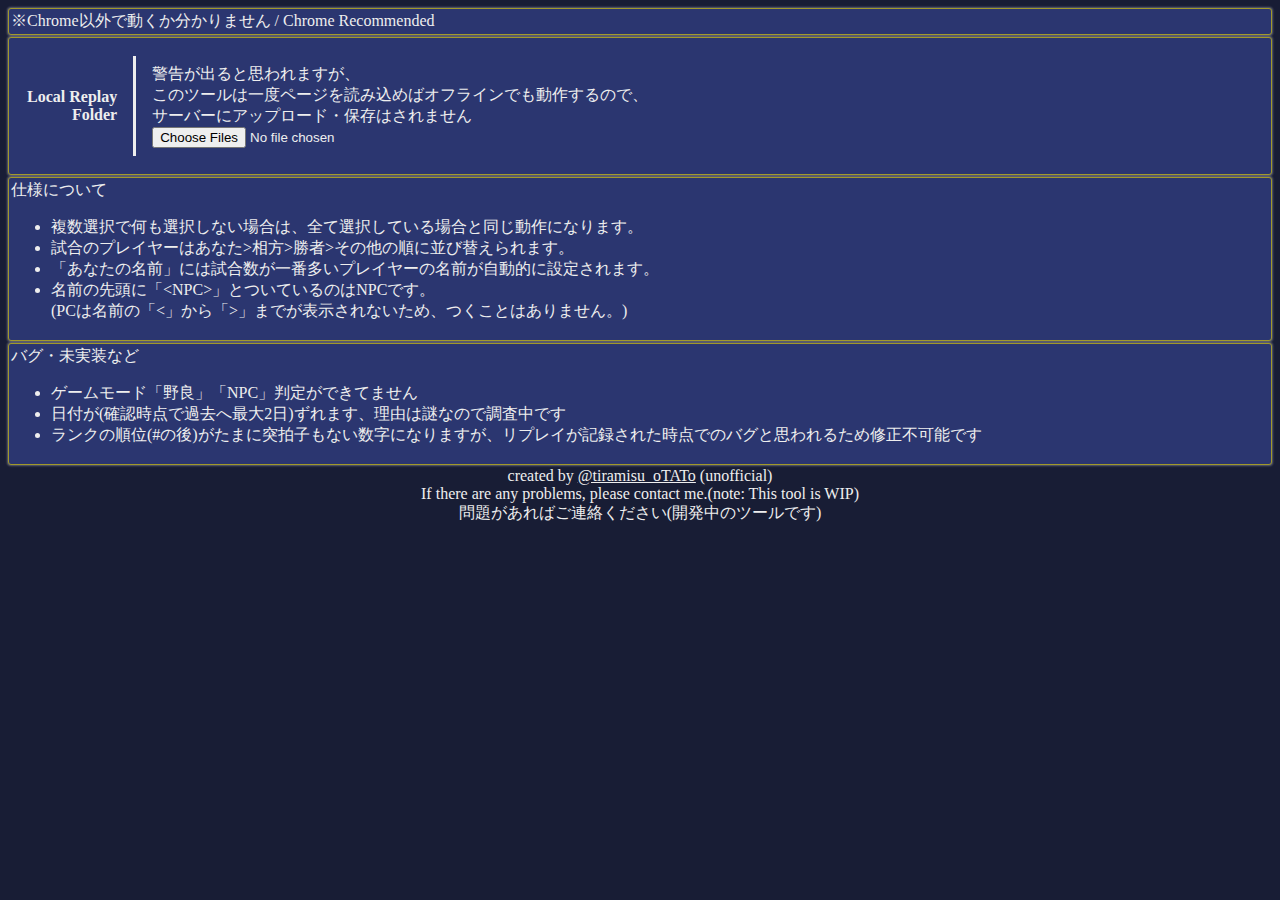
<file: replay-analyzer.html>
<!DOCTYPE html>
<html xmlns="http://www.w3.org/1999/xhtml" lang="ja" xml:lang="ja" xmlns:og="http://ogp.me/ns#">

<head>
  <meta charset="utf-8">
  <title>Minion Masters Replay Analyzer</title>
  <link rel="stylesheet" href="minimas.css" />
  <link rel="icon" type="image/png" href="icon.png" />
  <script src="replay-analyzer.js" defer></script>
</head>

<body>
  <div id="result" class="result">
    <div class="label summary-box">
      <div class="summary--child">試合数
        <div id="match-count" class="match-count"></div>
      </div>
      <div class="summary--child">
        <div>勝率 - <span id="wins"></span>勝<span id="loses"></span>敗</div>
        <div class="win-rate"><span id="win-rate-integer"></span><span class="win-rate--super">.<span
              id="win-rate-decimal"></span></span><span class="win-rate--percent">%</span>
        </div>
      </div>
    </div>
    <div class="flex-row">
      <select id="summary-selector" class="input">
        <option data-t-head="master" data-t-body="yourMaster" class="graph-selector--option">自分のマスター
        </option>
        <option data-t-head="deck" data-t-body="yourDeck" class="graph-selector--option" selected>自分のデッキ
        </option>
        <option data-t-head="card" data-t-body="yourCard" class="graph-selector--option">自分のカード
        </option>
        <option data-t-head="master" data-t-body="otherMaster" class="graph-selector--option">自分以外の使用マスター
          <!--マスター名,延べ試合数-->
        </option>
        <option data-t-head="card" data-t-body="otherCard" class="graph-selector--option">自分以外の使用カード
        </option>
        <option data-t-head="duration" data-t-body="duration" class="graph-selector--option">試合時間
          <!--最短,最長,時間ごとの勝率-->
        </option>
        <option data-t-head="gameMode" data-t-body="gameMode" class="graph-selector--option">ゲームモード
        </option>
      </select>
    </div>
    <table id="summary-table" class="detail-table">
      <thead>
        <tr id="master-summary-thead" hidden>
          <th class="detail-table--th">試合数</th>
          <th class="detail-table--th">勝率</th>
          <th class="detail-table--th">勝</th>
          <th class="detail-table--th">敗</th>
          <th class="detail-table--th">マスター</th>
        </tr>
        <tr id="deck-summary-thead" hidden>
          <th class="detail-table--th">試合数</th>
          <th class="detail-table--th">勝率</th>
          <th class="detail-table--th">勝</th>
          <th class="detail-table--th">敗</th>
          <th class="detail-table--th">マスター</th>
          <th class="detail-table--th">デッキ</th>
        </tr>
        <tr id="card-summary-thead" hidden>
          <th class="detail-table--th">試合数</th>
          <th class="detail-table--th">勝率</th>
          <th class="detail-table--th">勝</th>
          <th class="detail-table--th">敗</th>
          <th class="detail-table--th">カード</th>
          <!--th>延べ枚数</th-->
        </tr>
        <tr id="duration-summary-thead" hidden>
          <th class="detail-table--th">試合数</th>
          <th class="detail-table--th">勝率</th>
          <th class="detail-table--th">勝</th>
          <th class="detail-table--th">敗</th>
          <th class="detail-table--th">試合時間</th>
        </tr>
        <tr id="game-mode-summary-thead" hidden>
          <th class="detail-table--th">試合数</th>
          <th class="detail-table--th">勝率</th>
          <th class="detail-table--th">勝</th>
          <th class="detail-table--th">敗</th>
          <th class="detail-table--th">モード</th>
        </tr>
      <tfoot class="detail-table--tfoot">
        <tr>
          <td>
          <td>
          <td>
          <td>
          <td>
          <td>
          <td>
        </tr>
      </tfoot>
    </table>
    <form name="filter" class="label">
      <table class="filter--table">
        <tr>
          <th class="filter--th">ゲームモード</th>
          <td class="filter--td">
            <div class="fieldset">
              <label><input type="checkbox" name="gameMode1v1" hidden><span
                  class="checkbox-label button">1v1</span></label>
              <label><input type="checkbox" name="gameModePremade" hidden><span
                  class="checkbox-label button">2v2</span></label>
              <label hidden><input type="checkbox" name="gameMode2v2" hidden><span
                  class="checkbox-label button">野良</span></label>
              <label hidden><input type="checkbox" name="gameModeNPC" hidden checked><span
                  class="checkbox-label button">NPC</span></label>
            </div>
          </td>
        <tr>
          <th class="filter--th">あなたの名前</th>
          <td class="filter--td">
            <div class="fieldset">
              <input name="yourName" list="player-names" class="input" />
              <label><input type="radio" name="you" value="include" checked hidden><span
                  class="radio-label button">を含む</span></label>
              <label><input type="radio" name="you" value="exclude" hidden><span
                  class="radio-label button">以外</span></label>
              <label><input type="radio" name="you" value="any" hidden><span
                  class="radio-label button">気にしない</span></label>
            </div>
          </td>
        <tr>
          <th class="filter--th">試合時間</th>
          <td class="filter--td">
            <input type="number" name="gtMins" step="1" min="0" max="99" value="0" data-default-value="0"
              class="number2" />
            <span class="spacing1">:</span>
            <input type="number" name="gtSecs" min="0" max="59" value="0" class="number2" />
            <span class="spacing2">～</span>
            <input type="number" name="ltMins" min="0" max="99" value="99" class="number2" />
            <span class="spacing1">:</span>
            <input type="number" name="ltSecs" min="0" max="59" value="59" class="number2" />
          </td>
        <tr>
          <th class="filter--th">決着日時</th>
          <td class="filter--td">
            <input type="date" name="fromDate" class="date calendar-picker" />
            <input type="time" name="fromTime" class="time calendar-picker" />
            <span class="spacing2">～</span>
            <input type="date" name="toDate" class="date calendar-picker" />
            <input type="time" name="toTime" class="time calendar-picker" />
          </td>
      </table>
    </form>
    <div>
      <table id="replay-list" class="detail-table">
        <thead id="replay-sorter">
          <tr>
            <th data-sort="time" class="detail-table--th sortable-th">決着日時</th>
            <th data-sort="duration" class="detail-table--th sortable-th">試合時間</th>
            <th data-sort="gameMode" class="detail-table--th sortable-th">モード</th>
            <th data-sort="winTeamId" class="detail-table--th sortable-th">勝敗</th>
            <th class="detail-table--th">プレイヤー</th>
            <th class="detail-table--th">ランク</th>
            <th class="detail-table--th">マスター</th>
            <th class="detail-table--th">デッキ</th>
          </tr>
        </thead>
        <tfoot class="detail-table--tfoot">
          <tr>
            <td>
            <td>
            <td>
            <td>
            <td>
            <td>
            <td>
          </tr>
        </tfoot>
      </table>
    </div>
  </div>
  <div class="loading-screen">ロード中</div>
  <div class="label">※Chrome以外で動くか分かりません / Chrome Recommended</div>
  <div class="label">
    <table class="filter--table">
      <tr>
        <th class="filter--th">Local Replay<br />Folder</th>
        <td class="filter--td"> 警告が出ると思われますが、<br />このツールは一度ページを読み込めばオフラインでも動作するので、<br />サーバーにアップロード・保存はされません<br />
          <input type="file" id="replay-directory" multiple webkitdirectory />
        </td>
    </table>
  </div>
  <div class="label">
    仕様について
    <ul>
      <li>複数選択で何も選択しない場合は、全て選択している場合と同じ動作になります。</li>
      <li>試合のプレイヤーはあなた>相方>勝者>その他の順に並び替えられます。</li>
      <li>「あなたの名前」には試合数が一番多いプレイヤーの名前が自動的に設定されます。</li>
      <li>名前の先頭に「&lt;NPC&gt;」とついているのはNPCです。<br />
        (PCは名前の「&lt;」から「&gt;」までが表示されないため、つくことはありません。)</li>

    </ul>
  </div>
  <div class="label">
    バグ・未実装など
    <ul>
      <li>ゲームモード「野良」「NPC」判定ができてません</li>
      <li>日付が(確認時点で過去へ最大2日)ずれます、理由は謎なので調査中です</li>
      <li>ランクの順位(#の後)がたまに突拍子もない数字になりますが、リプレイが記録された時点でのバグと思われるため修正不可能です</li>
    </ul>
  </div>
  <footer class="center">created by <a href="https://twitter.com/tiramisu_oTATo" class="link">@tiramisu_oTATo</a>
    (unofficial)<br>If there are any problems, please contact me.(note: This tool is WIP)<br>問題があればご連絡ください(開発中のツールです)
  </footer>
  <datalist id="player-names">
    <option value="Chocolate">
    <option value="Coconut">
    <option value="Mint">
    <option value="Strawberry">
    <option value="Vanilla">
  </datalist>
  <datalist id="master-names">
    <option value="Stormbringer">
    <option value="Ratbo">
    <option value="Milloween">
    <option value="Morellia">
    <option value="King Puff">
  </datalist>
  <datalist id="card-names">
    <option value="Cleaver">
    <option value="Canon Roller">
    <option value="Warrior">
    <option value="Swarmers">
    <option value="Scrat Pack">
  </datalist>
</body>

</html>
</file>
<file: minimas.css>
body {
  --transition-duration: .2s;
  --transition-curve: cubic-bezier(0.20, 0.64, 0.36, 0.84);
  background-color: rgb(24, 29, 53);
  color: #eee;
  display: flex;
  flex-direction: column;
}

.canvas {
  height: 195px;
  width: 360px;
}

.label {
  background-color: rgb(43, 54, 112);
  border: 1px solid #a19929;
  border-radius: 3px;
  box-shadow: 0 0 2px 1px rgba(255, 255, 255, 0.3);
  margin-bottom: 2px;
  min-width: max-content;
  padding: 2px;
}

.select, .textarea {
  background-color: rgba(45, 67, 177, 0.7);
  color: #eee;
  border: 1px solid #a19929;
  border-radius: 1px;
}

.textarea {
  resize: vertical;
  width: calc(100% - 6px);
}

.textarea:read-only {
  background-color: transparent;
}

.select:focus, .textarea:focus {
  background-color: rgb(45, 67, 177);
}

.preview {
  width: 100%;
}

.link:link, .link:visited {
  color: #eee;
  text-decoration: underline
}

.center {
  text-align: center;
}

.warning {
  color: #e11;
}

.filter--table {
  border-collapse: separate;
  border-spacing: 0 16px;
}

.filter--th {
  border-right: solid 3px #eee;
  padding: 0 16px;
  text-align: right;
}

.filter--td {
  padding: 8px 16px;
}

.fieldset {
  display: flex;
  align-items: baseline;
  height: 30px;
}

.button {
  border: none;
  border-radius: 1px;
  box-shadow: 0 0 2px 0px #FFF;
  box-sizing: border-box;
  color: inherit;
  cursor: pointer;
  position: relative;
  z-index: 1;
}

.button::before, .button::after {
  border-radius: 1px;
  content: "";
  height: 100%;
  left: 0;
  position: absolute;
  top: 0;
  width: 100%;
  z-index: -2;
}

.button::after {
  background-color: #000;
  transition: opacity var(--transition-duration) var(--transition-curve);
  opacity: 0.8;
}

.button:hover::after {
  opacity: 0.5;
}

.button:active::after {
  opacity: 0.2;
}

input:checked+.button::after {
  opacity: 0.25;
}

.radio-label, .checkbox-label {
  font-size: 150%;
  text-shadow: 0 0 5px rgba(0, 0, 0);
  line-height: 30px;
  padding: 0 5px;
  margin-left: 8px;
}

.radio-label::before {
  background-color: #45b;
}

.checkbox-label::before {
  background-color: #980;
}

.radio-label::after, .checkbox-label::after {
  background-color: #fff;
}

.reset {
  padding: 1px 7px;
  position: relative;
  right: -6px;
}

.reset::before {
  background-color: #ff0;
}

.add, .remove {
  margin: 1px 0;
  /* outlineの形歪み防止 */
  overflow: hidden;
  padding: 0;
}

.add {
  font-size: 150%;
  height: 30px;
  line-height: 30px;
  width: 100%;
}

.add::before {
  background-color: #ccf;
}

.remove {
  font-size: 120%;
  height: 20px;
  line-height: 20px;
  width: 20px;
}

.remove::before {
  background-color: #fcc;
}

.add-summary, .remove-summary {
  line-height: 100%;
  margin: 1px;
  overflow: hidden;
  padding: 10px;
  width: 180px;
}

.add-summary::before {
  background-color: #ccf;
}

.remove-summary::before {
  background-color: #fcc;
}

.input, .number2, .date, .time {
  background-color: transparent;
  border: none;
  border-bottom: solid 1px rgba(238, 238, 238, 0.8);
  border-radius: 8px;
  border-top: solid 3px transparent;
  box-sizing: border-box;
  color: inherit;
  font-size: 150%;
  margin: 0 0 0 8px;
}

.input {
  padding: 0 0 0 8px;
  height: calc(100% - 2px);
}

.input::-webkit-calendar-picker-indicator {
  opacity: 0.8;
}

.input:hover::-webkit-calendar-picker-indicator {
  opacity: 1;
}

.number2, .date, .time {
  text-align: center;
}

.number2 {
  padding: 0;
  width: calc(2em + 10px);
}

.number2::-webkit-inner-spin-button {
  cursor: pointer;
  opacity: .5;
  pointer-events: auto;
  transition: opacity var(--transition-duration) var(--transition-curve);
}

.number2:hover::-webkit-inner-spin-button {
  opacity: .8;
}

.date, .time {
  padding: 0 2px;
}

.date::-webkit-calendar-picker-indicator, .time::-webkit-calendar-picker-indicator {
  background-color: rgba(255, 255, 255, 0.5);
  border: none;
  border-radius: 4px;
  box-shadow: 0 0 2px 0px #fff;
  cursor: pointer;
  transition: background-color var(--transition-duration) var(--transition-curve);
  margin: 0;
  opacity: 0.8;
  position: relative;
  right: 1px;
}

.date:hover::-webkit-calendar-picker-indicator, .time:hover::-webkit-calendar-picker-indicator {
  background-color: rgba(255, 255, 204, 0.9);
}

.spacing1 {
  padding: 0 0 0 8px;
}

.spacing2 {
  padding: 0 8px 0 16px;
}

.summary-box {
  display: flex;
  margin: 16px 0;
  padding: 15px 0;
}

.summary--th {
  border-right: solid 2px #eee;
  padding: 0 9px 0 0;
  text-align: right;
}

.summary--td {
  padding: 0 0 0 8px;
}

.summary--child {
  border-right: solid 1px rgba(255, 255, 255, 0.2);
  display: flex;
  flex-direction: column;
  padding: 0 12px;
  margin: 0;
}

.match-count {
  font-size: 500%;
  position: relative;
  bottom: 2px;
}

.win-rate {
  align-self: flex-end;
  font-size: 500%;
  max-width: fit-content;
  position: relative;
  text-align: right;
}

.win-rate--super {
  font-size: 50%;
  vertical-align: super;
}

.win-rate--percent {
  bottom: 14%;
  font-size: 41%;
  position: absolute;
  right: 0;
  transform: scaleX(1.2);
  transform-origin: bottom right;
}

.win-rate--small {
  font-size: 200%;
}

.flex-row {
  display: flex;
  flex-wrap: wrap;
}

.graph-selector--option {
  background-color: #338;
}

.graph {
  display: flex;
  height: 100px;
  position: relative;
}

.graph-fragment {
  flex-grow: 1;
  position: relative;
  cursor: pointer;
}

.master>.graph-fragment[data-master="Stormbringer"] {
  background-color: #337ee0;
}

.master>.graph-fragment[data-master="Milloween"] {
  background-color: #c900fc;
}

.master>.graph-fragment[data-master="Diona"] {
  background-color: #7533e0;
}

.master>.graph-fragment[data-master="Ravager"] {
  background-color: #e09533;
}

.master>.graph-fragment[data-master="Volco"] {
  background-color: #e03333;
}

.master>.graph-fragment[data-master="Valorian"] {
  background-color: #e0d433;
}

.master>.graph-fragment[data-master="Settsu"] {
  background-color: #e03333;
}

.master>.graph-fragment[data-master="King Puff"] {
  background-color: #3336e0;
}

.master>.graph-fragment[data-master="Apep"] {
  background-color: #41e033;
}

.master>.graph-fragment[data-master="Ratbo"] {
  background-color: #e0339e;
}

.master>.graph-fragment[data-master="Mordar"] {
  background-color: #373d50;
}

.master>.graph-fragment[data-master="Morellia"] {
  background-color: #096838;
}

.graph-fragment::before, .graph-fragment::after {
  content: "";
  height: 100%;
  left: 0;
  opacity: 0.5;
  position: absolute;
  top: 0;
  width: 100%;
}

.graph-fragment::before {
  background-color: #fff;
  opacity: 0.5;
  transition: opacity var(--transition-duration) var(--transition-curve);
}

.graph-fragment:hover::before {
  opacity: 0.2;
}

.graph-fragment::after {
  border: solid 1px rgb(0, 0, 0, 0.5);
}

.graph-tooltip {
  font-size: 90%;
  background-color: rgba(0, 0, 0, 0.85);
  border-radius: 1px;
  box-shadow: 0 0 2px 1px rgba(0, 0, 0, 0.3);
  text-shadow: 0 0 4px rgba(0, 0, 0, 0.3);
  padding: 4px 8px;
  pointer-events: none;
  position: absolute;
  z-index: 3000;
}

.detail-table {
  border-collapse: collapse;
  margin-bottom: 32px;
  min-width: max-content;
}

.detail-table--th {
  background-color: rgb(43, 54, 112);
  border-left: solid 2px rgba(0, 0, 0, 0.3);
  padding: 0 16px;
}

.detail-table--th:first-child {
  border-left: none;
}

.sortable-th {
  cursor: pointer;
  position: relative;
}

.sortable-th::before, .sortable-th::after {
  border: none 2px #eee;
  border-top-style: solid;
  border-right-style: solid;
  content: "";
  height: 7px;
  opacity: 0.3;
  position: absolute;
  right: 4px;
  transition: opacity var(--transition-duration) var(--transition-curve);
  width: 7px;
}

.sortable-th:hover::before, .sortable-th:hover::after {
  opacity: 0.9;
}

.sortable-th::before {
  bottom: 5px;
  transform: scaleX(0.5) rotate(135deg);
}

.sortable-th::after {
  top: 5px;
  transform: scaleX(0.5) rotate(-45deg);
}

.detail-table--td {
  border-right: solid 2px rgba(255, 255, 255, 0.1);
  padding: 0 12px;
}

.td--left {
  text-align: left;
}

/*

.stripe-tbody>tr:nth-child(odd)>td {
  background-color: rgba(255, 255, 255, 0.1);
}
.master-table--tbody>tr>td:nth-child(2), .deck-table--tbody>tr>td:nth-child(3), .deck-table--tbody>tr>td:nth-child(4), .deck-table--tbody>tr>td:nth-child(5), .deck-table--tbody>tr>td:nth-child(6) {
  text-align: right;
}
*/

.detail-table--tbody {
  border-top: solid 1px #660;
  text-align: center;
  opacity: 0.8;
}

.detail-table--ready>.all-table--tbody {
  transition: opacity 0.1s var(--transition-curve);
  opacity: 1;
}

.ally {
  background-color: rgba(255, 255, 255, 0.05);
}

.second-ally {
  border-top: solid 1px rgb(0, 0, 0);
  border-bottom: solid 1px rgb(0, 0, 0);
  background-color: rgba(255, 255, 255, 0.05);
}

.you {
  background-color: rgba(255, 255, 255, 0.1);
}

.detail-table--tr3 {
  border-bottom: solid 1px rgba(255, 255, 255, 0.2);
}

.detail-table--tfoot {
  background-color: #660;
}

.spacer0 {
  visibility: hidden;
}

.result {
  display: none;
  transition: all 0.8s var(--transition-curve);
}

.loading {
  display: initial;
  opacity: 0;
}

.ready {
  display: initial;
  opacity: 1;
}

.loading-screen {
  position: absolute;
  transition: opacity 0.8s var(--transition-curve);
  opacity: 0;
}

.loading+.loading-screen {
  opacity: 1;
}

.invalid {
  background-color: rgba(255, 0, 0, 0.5) !important;
}

.reload {
  bottom: 4px;
  height: 80px;
  padding: 0;
  position: absolute;
  right: 4px;
  width: 80px;
}

.reload-image::before, .reload-image::after {
  content: "";
  position: absolute;
}

.reload-image::before {
  border: solid 6px #eee;
  border-radius: 50%;
  left: 10px;
  height: 48px;
  top: 10px;
  width: 48px;
}

.reload-image::after {
  border: solid 4px transparent;
  border-right-color: #eee;
  border-top-color: #eee;
  border-radius: 4px;
  left: 12px;
  height: 10px;
  top: 12px;
  width: 10px;
  transform: rotate(45deg);
  transform-origin: 28px 28px;
}

.reload-image:hover::after {
  transition: transform var(--transition-duration) var(--transition-curve);
  transform: rotate(405deg);
}

.unmarkable {
  opacity: 0.3;
}

.number {
  text-align: right;
}

.attention {
  border-top: solid 1px rgba(255, 255, 255, 0.2);
  border-radius: 10px;
  padding: 8px;
  max-width: max-content;
}

.attention-child {
  max-width: 50vw;
}

.vertical-line {
  border-right: solid 1px rgba(255, 255, 255, 0.2);
  margin: 0 8px;
}

.summary-td {
  border-top: solid 1px #660;
  border-right: solid 2px rgba(255, 255, 255, 0.1);
  padding: 0 12px;
}
</file>
